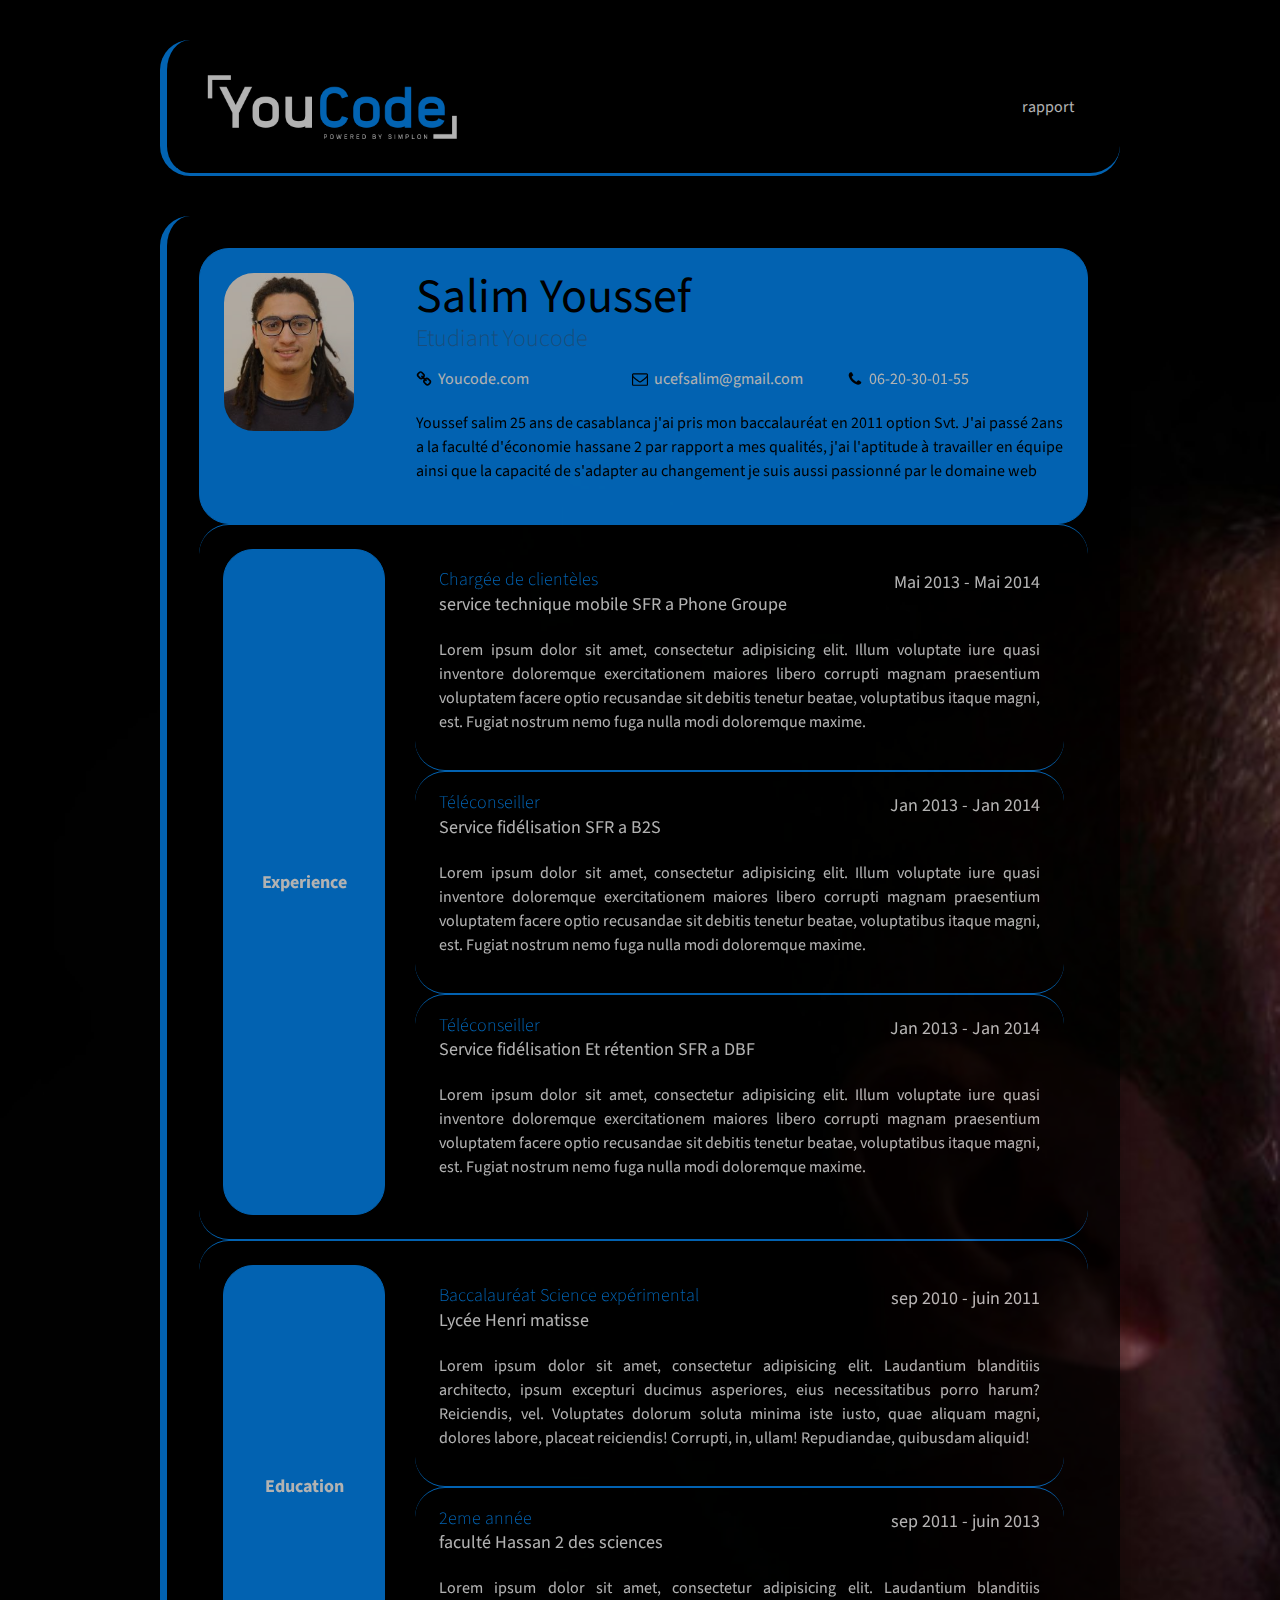
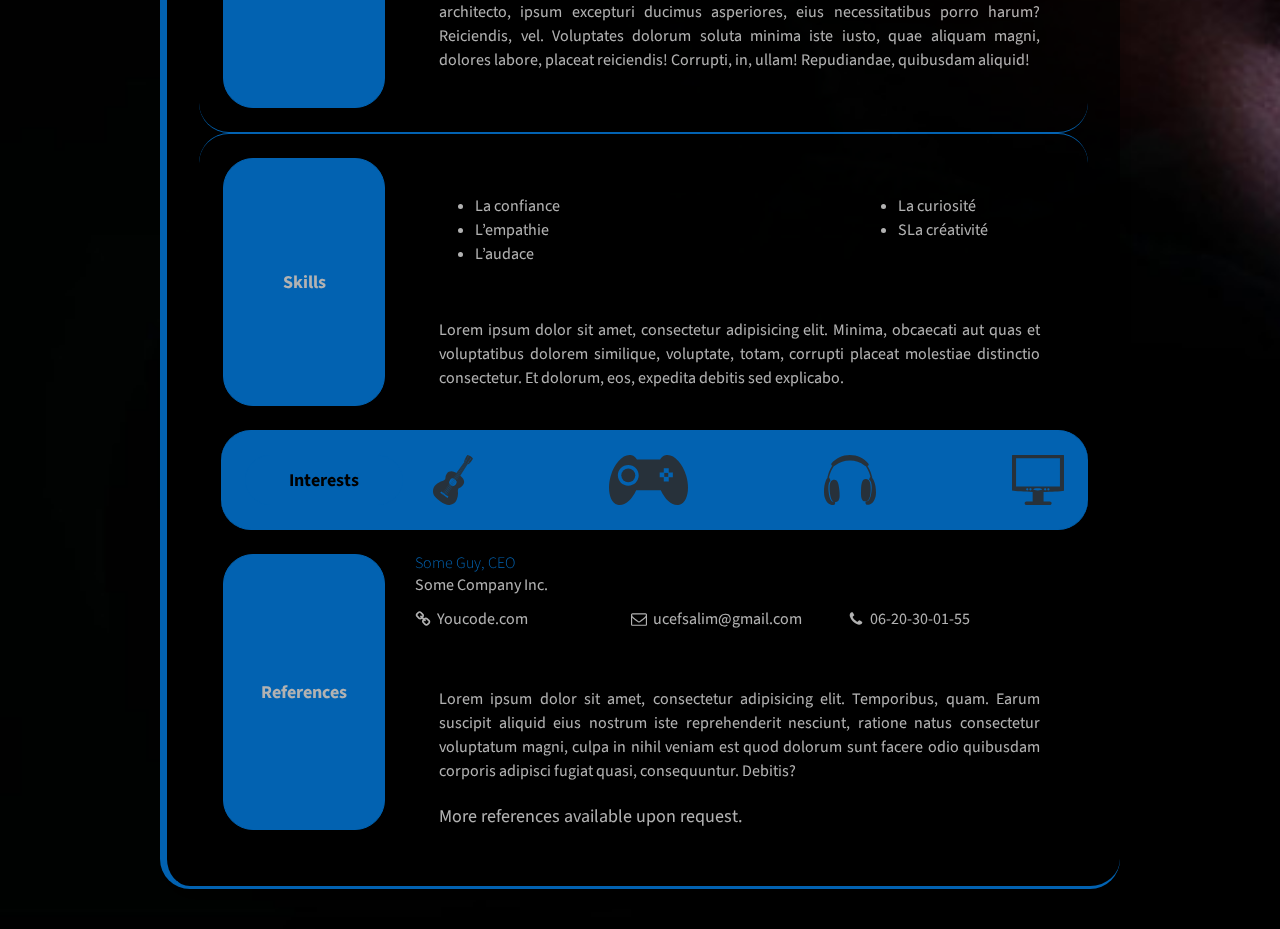
<file: PROJEThtml/CV PROJET FINAL/index.html>
<!DOCTYPE html>
<html lang="en">
<head>
  <meta charset="UTF-8">
  <title>Joe's Resume</title>
  <link href="https://fonts.googleapis.com/css?family=Source+Sans+Pro:300,400,600" rel="stylesheet">
  <link rel="stylesheet" href="final.css">
</head>
<body>
  <div class="container">
    <nav class="navbar">
      <img src="img/white.png" alt="Logo Youcode">
     <ul>
         <li><a href="PageD'acceuil.html">rapport</a></li>
        
     </ul>
 </nav>
  </div>
  <div class="container">
    <section>
      <div>
        <div><img src="img/moi.png" alt="avatar" class="avatar"></div>
      </div>
      <div>
        <div class="my-name">Salim Youssef</div>  
        <div class="my-title">Etudiant Youcode </div>
        <div class="links">
          <div class="link-item">
            <svg class="icon" viewBox="0 0 1792 1792" xmlns="http://www.w3.org/2000/svg"><path d="M1520 1216q0-40-28-68l-208-208q-28-28-68-28-42 0-72 32 3 3 19 18.5t21.5 21.5 15 19 13 25.5 3.5 27.5q0 40-28 68t-68 28q-15 0-27.5-3.5t-25.5-13-19-15-21.5-21.5-18.5-19q-33 31-33 73 0 40 28 68l206 207q27 27 68 27 40 0 68-26l147-146q28-28 28-67zm-703-705q0-40-28-68l-206-207q-28-28-68-28-39 0-68 27l-147 146q-28 28-28 67 0 40 28 68l208 208q27 27 68 27 42 0 72-31-3-3-19-18.5t-21.5-21.5-15-19-13-25.5-3.5-27.5q0-40 28-68t68-28q15 0 27.5 3.5t25.5 13 19 15 21.5 21.5 18.5 19q33-31 33-73zm895 705q0 120-85 203l-147 146q-83 83-203 83-121 0-204-85l-206-207q-83-83-83-203 0-123 88-209l-88-88q-86 88-208 88-120 0-204-84l-208-208q-84-84-84-204t85-203l147-146q83-83 203-83 121 0 204 85l206 207q83 83 83 203 0 123-88 209l88 88q86-88 208-88 120 0 204 84l208 208q84 84 84 204z"/></svg>
            <a href="http://www.youcode.ma">Youcode.com</a>
          </div>
          <div class="link-item">
            <svg class="icon" viewBox="0 0 1792 1792" xmlns="http://www.w3.org/2000/svg"><path d="M1664 1504v-768q-32 36-69 66-268 206-426 338-51 43-83 67t-86.5 48.5-102.5 24.5h-2q-48 0-102.5-24.5t-86.5-48.5-83-67q-158-132-426-338-37-30-69-66v768q0 13 9.5 22.5t22.5 9.5h1472q13 0 22.5-9.5t9.5-22.5zm0-1051v-24.5l-.5-13-3-12.5-5.5-9-9-7.5-14-2.5h-1472q-13 0-22.5 9.5t-9.5 22.5q0 168 147 284 193 152 401 317 6 5 35 29.5t46 37.5 44.5 31.5 50.5 27.5 43 9h2q20 0 43-9t50.5-27.5 44.5-31.5 46-37.5 35-29.5q208-165 401-317 54-43 100.5-115.5t46.5-131.5zm128-37v1088q0 66-47 113t-113 47h-1472q-66 0-113-47t-47-113v-1088q0-66 47-113t113-47h1472q66 0 113 47t47 113z"/></svg>
            <a href="mailto:email@email.com">ucefsalim@gmail.com</a>
          </div>
          <div class="link-item">
            <svg  class="icon" viewBox="0 0 1792 1792" xmlns="http://www.w3.org/2000/svg"><path d="M1600 1240q0 27-10 70.5t-21 68.5q-21 50-122 106-94 51-186 51-27 0-53-3.5t-57.5-12.5-47-14.5-55.5-20.5-49-18q-98-35-175-83-127-79-264-216t-216-264q-48-77-83-175-3-9-18-49t-20.5-55.5-14.5-47-12.5-57.5-3.5-53q0-92 51-186 56-101 106-122 25-11 68.5-21t70.5-10q14 0 21 3 18 6 53 76 11 19 30 54t35 63.5 31 53.5q3 4 17.5 25t21.5 35.5 7 28.5q0 20-28.5 50t-62 55-62 53-28.5 46q0 9 5 22.5t8.5 20.5 14 24 11.5 19q76 137 174 235t235 174q2 1 19 11.5t24 14 20.5 8.5 22.5 5q18 0 46-28.5t53-62 55-62 50-28.5q14 0 28.5 7t35.5 21.5 25 17.5q25 15 53.5 31t63.5 35 54 30q70 35 76 53 3 7 3 21z"/></svg>
            <a href="tel:123-456-7890">06-20-30-01-55</a>
          </div>
        </div> <!-- end links -->
<p>Youssef salim 25 ans de casablanca j'ai pris mon baccalauréat en 2011 option Svt.
  J'ai passé 2ans a la faculté d'économie hassane 2 par rapport a mes qualités,
  j'ai l'aptitude à travailler en équipe ainsi que la capacité de s'adapter au changement je suis aussi
  passionné par le domaine web</p>
      </div>
    </section>
    <section>
      <div class="section-title">Experience</div>
      <div>
        <div class="job">
          <div class="job-title-container">
            <div>
              <div class="job-company">Chargée de clientèles </div>
              <div class="job-title">service technique mobile SFR a Phone Groupe</div>
            </div>
            <div>
              Mai 2013 - Mai 2014
            </div>
          </div> <!-- end job-title container -->
          <p>Lorem ipsum dolor sit amet, consectetur adipisicing elit. Illum voluptate iure quasi inventore doloremque exercitationem maiores libero corrupti magnam praesentium voluptatem facere optio recusandae sit debitis tenetur beatae, voluptatibus itaque magni, est. Fugiat nostrum nemo fuga nulla modi doloremque maxime.</p>
        </div> <!-- end job -->

        <div class="job">
          <div class="job-title-container">
            <div>
              <div class="job-company">Téléconseiller</div>
              <div class="job-title">Service fidélisation SFR a B2S</div>
            </div>
            <div>
              Jan 2013 - Jan 2014
            </div>
          </div> <!-- end job-title container -->
          <p>Lorem ipsum dolor sit amet, consectetur adipisicing elit. Illum voluptate iure quasi inventore doloremque exercitationem maiores libero corrupti magnam praesentium voluptatem facere optio recusandae sit debitis tenetur beatae, voluptatibus itaque magni, est. Fugiat nostrum nemo fuga nulla modi doloremque maxime.</p>
        </div> <!-- end job -->

        <div class="job">
          <div class="job-title-container">
            <div>
              <div class="job-company">Téléconseiller</div>
              <div class="job-title">Service fidélisation Et rétention SFR a DBF </div>
            </div>
            <div>
              Jan 2013 - Jan 2014
            </div>
          </div> <!-- end job-title container -->
          <p>Lorem ipsum dolor sit amet, consectetur adipisicing elit. Illum voluptate iure quasi inventore doloremque exercitationem maiores libero corrupti magnam praesentium voluptatem facere optio recusandae sit debitis tenetur beatae, voluptatibus itaque magni, est. Fugiat nostrum nemo fuga nulla modi doloremque maxime.</p>
        </div> <!-- end job -->
      </div>
    </section>

    <section>
      <div class="section-title">Education</div>
      <div>
        <div class="job">
          <div class="job-title-container">
            <div>
              <div class="job-company">Baccalauréat Science expérimental</div>
              <div class="job-title">Lycée Henri matisse </div>
            </div>
            <div>
              sep 2010 - juin 2011
            </div>
          </div> <!-- end job-title container -->
          <p>Lorem ipsum dolor sit amet, consectetur adipisicing elit. Laudantium blanditiis architecto, ipsum excepturi ducimus asperiores, eius necessitatibus porro harum? Reiciendis, vel. Voluptates dolorum soluta minima iste iusto, quae aliquam magni, dolores labore, placeat reiciendis! Corrupti, in, ullam! Repudiandae, quibusdam aliquid!</p>
        </div> <!-- end job -->
        <div class="job">
          <div class="job-title-container">
            <div>
              <div class="job-company">2eme année</div>
              <div class="job-title">faculté Hassan 2 des sciences</div>
            </div>
            <div>
              sep 2011 - juin 2013
            </div>
          </div> <!-- end job-title container -->
          <p>Lorem ipsum dolor sit amet, consectetur adipisicing elit. Laudantium blanditiis architecto, ipsum excepturi ducimus asperiores, eius necessitatibus porro harum? Reiciendis, vel. Voluptates dolorum soluta minima iste iusto, quae aliquam magni, dolores labore, placeat reiciendis! Corrupti, in, ullam! Repudiandae, quibusdam aliquid!</p>
        </div> <!-- end job -->
      </div>
    </section>
    <section>
      <div class="section-title">Skills</div>
      <div>
        <div class="skills-container">
          <ul>
            <li>La confiance</li>
            <li>L’empathie</li>
            <li>L’audace</li>
          </ul>

          <ul>
            <li>La curiosité</li>
            <li>SLa créativité</li>
          </ul>
        </div> <!-- end skills-container -->
        <p class="marg_parag">Lorem ipsum dolor sit amet, consectetur adipisicing elit. Minima, obcaecati aut quas et voluptatibus dolorem similique, voluptate, totam, corrupti placeat molestiae distinctio consectetur. Et dolorum, eos, expedita debitis sed explicabo.</p>
      </div>
    </section>

    <section>
      <div class="section-title">Interests</div>
      <div class="interests-container">
        <img src="img/guitar.svg" alt="icon">
        <img src="img/controller.svg" alt="icon">
        <img src="img/headphones.svg" alt="icon">
        <img src="img/monitor.svg" alt="icon">     
      </div>
    </section>

    <section>
      <div class="section-title">References</div>
      <div>
        <div class="job-company">Some Guy, CEO</div>
        <div class="job-title">Some Company Inc.</div>
        <div class="links">
          <div class="link-item">
            <svg class="icon" viewBox="0 0 1792 1792" xmlns="http://www.w3.org/2000/svg"><path d="M1520 1216q0-40-28-68l-208-208q-28-28-68-28-42 0-72 32 3 3 19 18.5t21.5 21.5 15 19 13 25.5 3.5 27.5q0 40-28 68t-68 28q-15 0-27.5-3.5t-25.5-13-19-15-21.5-21.5-18.5-19q-33 31-33 73 0 40 28 68l206 207q27 27 68 27 40 0 68-26l147-146q28-28 28-67zm-703-705q0-40-28-68l-206-207q-28-28-68-28-39 0-68 27l-147 146q-28 28-28 67 0 40 28 68l208 208q27 27 68 27 42 0 72-31-3-3-19-18.5t-21.5-21.5-15-19-13-25.5-3.5-27.5q0-40 28-68t68-28q15 0 27.5 3.5t25.5 13 19 15 21.5 21.5 18.5 19q33-31 33-73zm895 705q0 120-85 203l-147 146q-83 83-203 83-121 0-204-85l-206-207q-83-83-83-203 0-123 88-209l-88-88q-86 88-208 88-120 0-204-84l-208-208q-84-84-84-204t85-203l147-146q83-83 203-83 121 0 204 85l206 207q83 83 83 203 0 123-88 209l88 88q86-88 208-88 120 0 204 84l208 208q84 84 84 204z"/></svg>
            <a href="http://google.ca">Youcode.com</a>
          </div>
          <div class="link-item">
            <svg class="icon" viewBox="0 0 1792 1792" xmlns="http://www.w3.org/2000/svg"><path d="M1664 1504v-768q-32 36-69 66-268 206-426 338-51 43-83 67t-86.5 48.5-102.5 24.5h-2q-48 0-102.5-24.5t-86.5-48.5-83-67q-158-132-426-338-37-30-69-66v768q0 13 9.5 22.5t22.5 9.5h1472q13 0 22.5-9.5t9.5-22.5zm0-1051v-24.5l-.5-13-3-12.5-5.5-9-9-7.5-14-2.5h-1472q-13 0-22.5 9.5t-9.5 22.5q0 168 147 284 193 152 401 317 6 5 35 29.5t46 37.5 44.5 31.5 50.5 27.5 43 9h2q20 0 43-9t50.5-27.5 44.5-31.5 46-37.5 35-29.5q208-165 401-317 54-43 100.5-115.5t46.5-131.5zm128-37v1088q0 66-47 113t-113 47h-1472q-66 0-113-47t-47-113v-1088q0-66 47-113t113-47h1472q66 0 113 47t47 113z"/></svg>
            <a href="mailto:email@email.com">ucefsalim@gmail.com</a>
          </div>
          <div class="link-item">
            <svg  class="icon" viewBox="0 0 1792 1792" xmlns="http://www.w3.org/2000/svg"><path d="M1600 1240q0 27-10 70.5t-21 68.5q-21 50-122 106-94 51-186 51-27 0-53-3.5t-57.5-12.5-47-14.5-55.5-20.5-49-18q-98-35-175-83-127-79-264-216t-216-264q-48-77-83-175-3-9-18-49t-20.5-55.5-14.5-47-12.5-57.5-3.5-53q0-92 51-186 56-101 106-122 25-11 68.5-21t70.5-10q14 0 21 3 18 6 53 76 11 19 30 54t35 63.5 31 53.5q3 4 17.5 25t21.5 35.5 7 28.5q0 20-28.5 50t-62 55-62 53-28.5 46q0 9 5 22.5t8.5 20.5 14 24 11.5 19q76 137 174 235t235 174q2 1 19 11.5t24 14 20.5 8.5 22.5 5q18 0 46-28.5t53-62 55-62 50-28.5q14 0 28.5 7t35.5 21.5 25 17.5q25 15 53.5 31t63.5 35 54 30q70 35 76 53 3 7 3 21z"/></svg>
            <a href="tel:123-456-7890">06-20-30-01-55</a>
          </div>
        </div> <!-- end links -->
        <div class="marg_parag">
        <p class="reference-details">Lorem ipsum dolor sit amet, consectetur adipisicing elit. Temporibus, quam. Earum suscipit aliquid eius nostrum iste reprehenderit nesciunt, ratione natus consectetur voluptatum magni, culpa in nihil veniam est quod dolorum sunt facere odio quibusdam corporis adipisci fugiat quasi, consequuntur. Debitis?</p>

        <div class="reference">More references available upon request.</div>
      </div>
      </div>
    </section>

  </div>
</body>
</html>
</file>
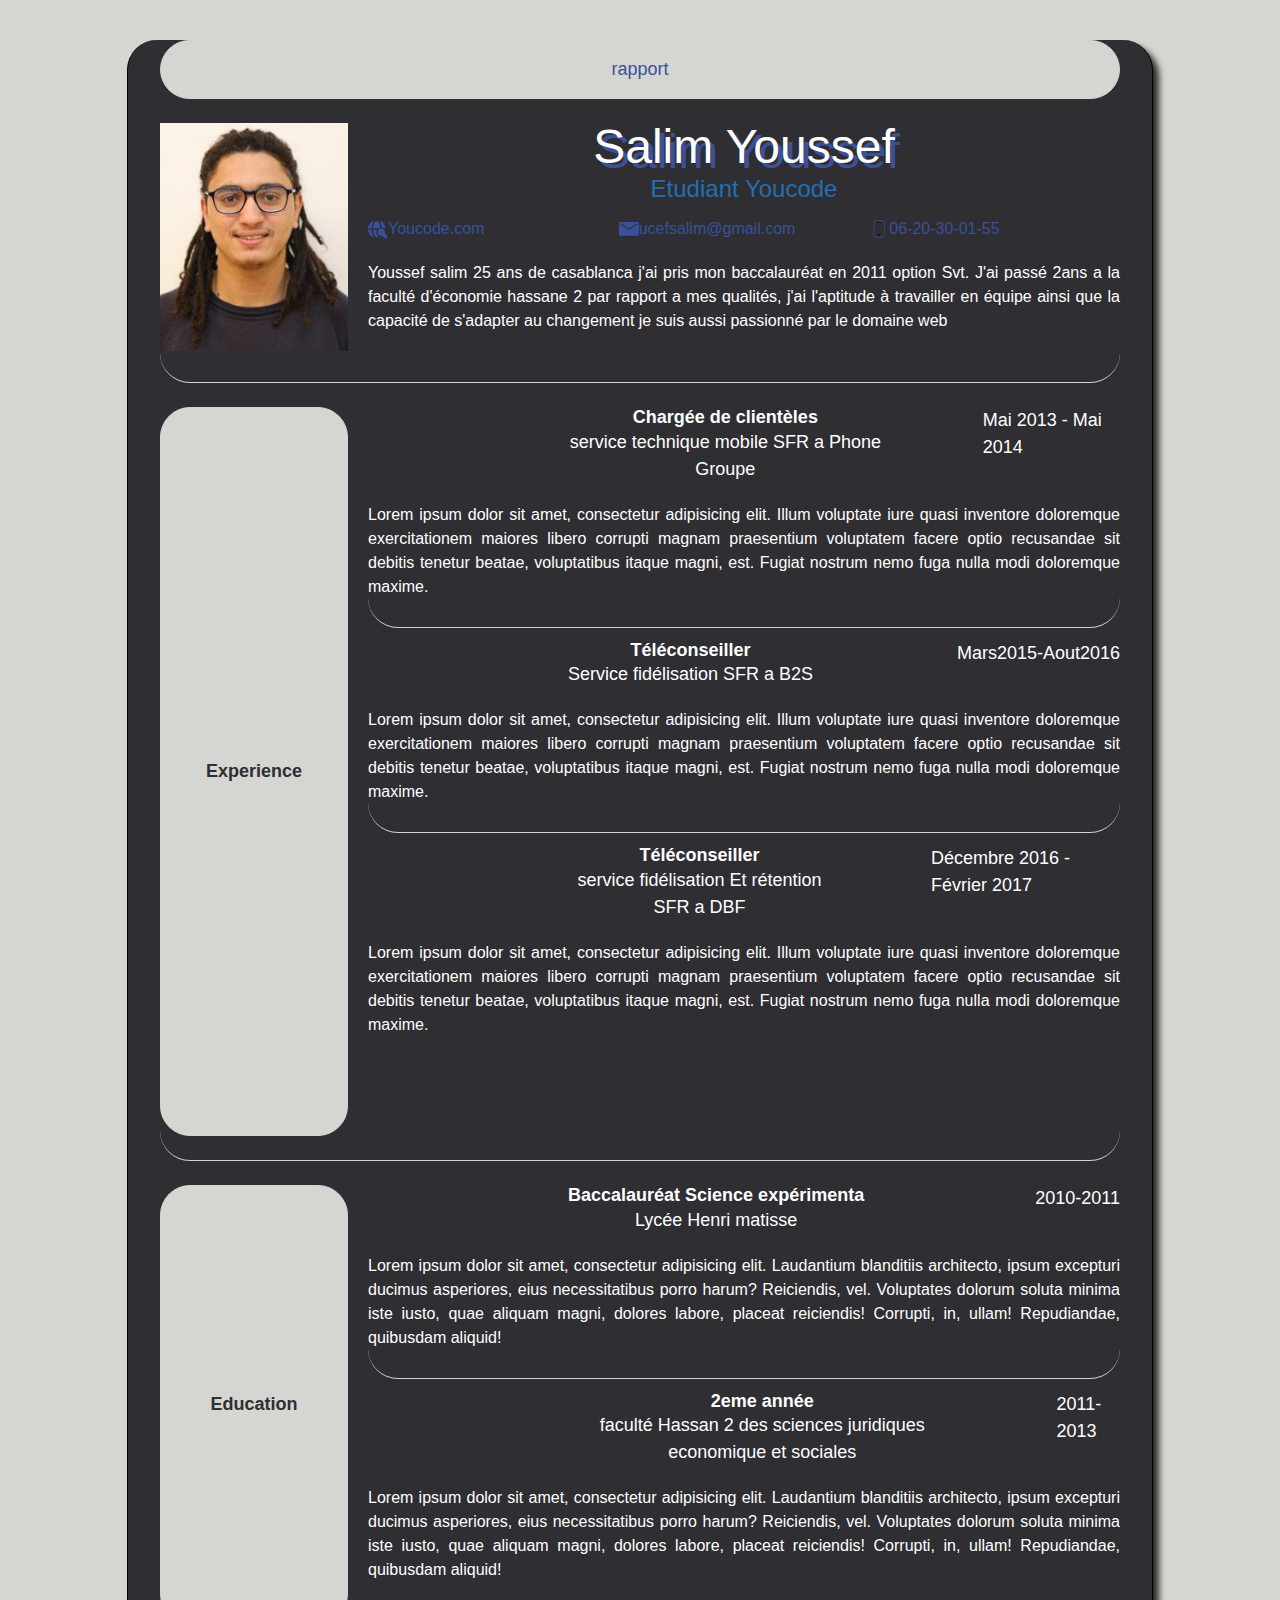
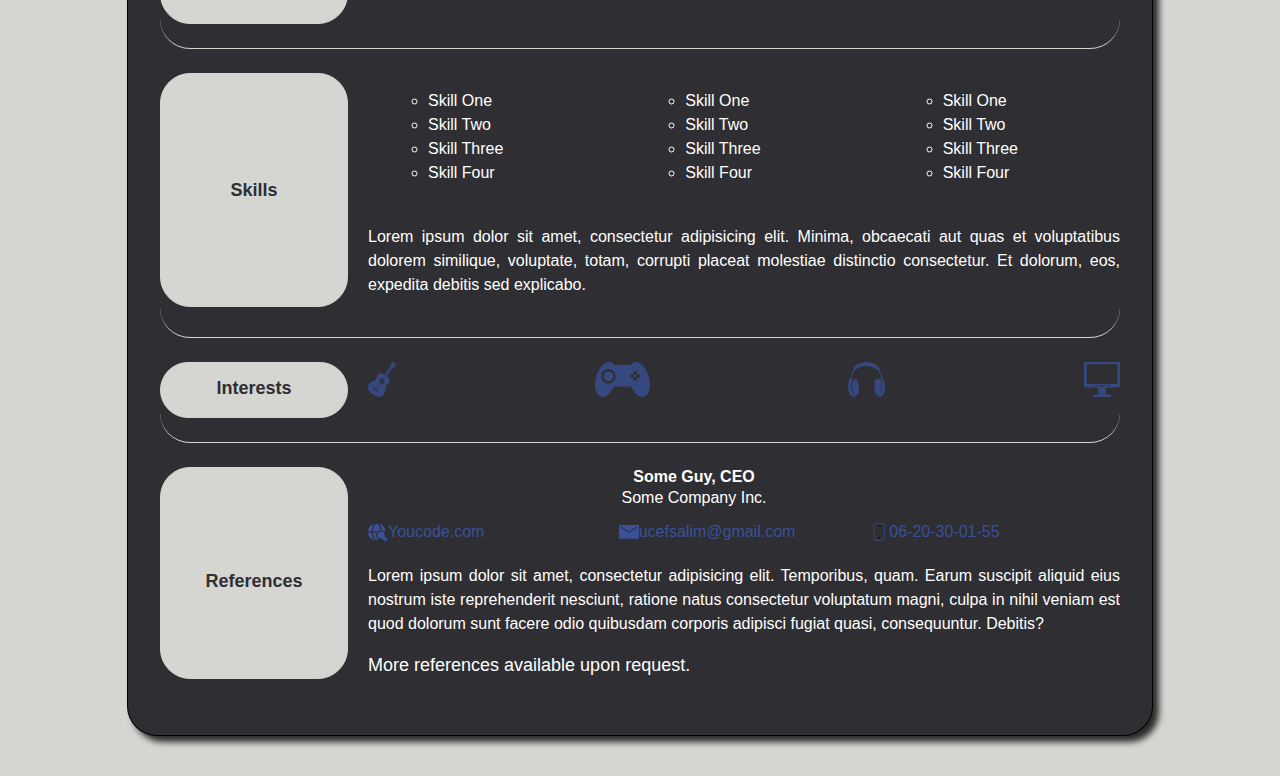
<file: PROJEThtml/CV.html>
<!DOCTYPE html>
<html lang="en">

<head>
  <meta charset="UTF-8">
  <meta name="viewport" content="width=device-width, initial-scale=1.0">
  <meta http-equiv="X-UA-Compatible" content="ie=edge">
  <title>Document</title>

  <link rel="stylesheet" href="cv.css">
</head>

<body>
  <div class="container">
    <div class="bouton">
  <a href="CV PROJET FINAL/PageD'acceuil.html">rapport</a>
</div>
      <section>
        <div>
          <div><img src="img/moi.png" alt="avatar" class="rounded-circle"></div>
        </div>
        <div class="center-hed">
          <div id="nav-1">
            <div class="display-4">Salim Youssef</div>
          </div>
          <div class="my-title">Etudiant Youcode </div>
          <div class="links">
            <div class="link-item">
              <img src="img/sit.svg" alt="icon" width=20px>
              <a href="http://google.ca">Youcode.com</a>
            </div>
            <div class="link-item">
              <img src="img/mail.svg" alt="icon" width=20px>
              <a href="mailto:email@email.com">ucefsalim@gmail.com</a>
            </div>
            <div class="link-item">
              <img src="img/tellephone.svg" alt="icon" width=20px>
              <a href="tel:123-456-7890">06-20-30-01-55</a>
            </div>
          </div> <!-- end links -->

          <p class="text-monospace">Youssef salim 25 ans de casablanca j'ai pris mon baccalauréat en 2011 option Svt.
            J'ai passé 2ans a la faculté d'économie hassane 2 par rapport a mes qualités,
            j'ai l'aptitude à travailler en équipe ainsi que la capacité de s'adapter au changement je suis aussi
            passionné par le domaine web </p>
        </div>

      </section>

    <section>
      <div id="nav-2">
        <div class="experiance">
          <div class="section-title">Experience</div>
        </div>
      </div>
      <div>
        <div class="job">
          <div class="job-title-container">
            <div class="center">
              <div class="job-company">Chargée de clientèles </div>
              <div class="job-title">service technique mobile SFR a Phone Groupe</div>
            </div>
            <div class="text-monospace">
              Mai 2013 - Mai 2014
            </div>
          </div> <!-- end job-title container -->
          <p class="text-monospace">Lorem ipsum dolor sit amet, consectetur adipisicing elit. Illum voluptate iure quasi
            inventore doloremque
            exercitationem maiores libero corrupti magnam praesentium voluptatem facere optio recusandae sit debitis
            tenetur beatae, voluptatibus itaque magni, est. Fugiat nostrum nemo fuga nulla modi doloremque maxime.</p>
        </div> <!-- end job -->

        <div class="job">
          <div class="job-title-container">
            <div class="center">
              <div class="job-company">Téléconseiller</div>
              <div class="job-title">Service fidélisation SFR a B2S</div>
            </div>
            <div class="text-monospace">
              Mars2015-Aout2016
            </div>
          </div> <!-- end job-title container -->
          <p class="text-monospace">Lorem ipsum dolor sit amet, consectetur adipisicing elit. Illum voluptate iure quasi
            inventore doloremque
            exercitationem maiores libero corrupti magnam praesentium voluptatem facere optio recusandae sit debitis
            tenetur beatae, voluptatibus itaque magni, est. Fugiat nostrum nemo fuga nulla modi doloremque maxime.</p>
        </div> <!-- end job -->

        <div class="job">
          <div class="job-title-container">
            <div class="center">
              <div class="job-company">Téléconseiller </div>
              <div class="job-title">service fidélisation Et rétention SFR a DBF </div>
            </div>
            <div class="text-monospace">
              Décembre 2016 - Février 2017
            </div>
          </div> <!-- end job-title container -->
          <p class="text-monospace">Lorem ipsum dolor sit amet, consectetur adipisicing elit. Illum voluptate iure quasi
            inventore doloremque
            exercitationem maiores libero corrupti magnam praesentium voluptatem facere optio recusandae sit debitis
            tenetur beatae, voluptatibus itaque magni, est. Fugiat nostrum nemo fuga nulla modi doloremque maxime.</p>
        </div> <!-- end job -->
      </div>
    </section>

    <section>
      <div id="3emepartie">
        <div class="education">
          <div class="section-title">Education</div>
        </div>
      </div>
      <div>
        <div class="job">
          <div class="job-title-container">
            <div class="center">
              <div class="job-company">Baccalauréat Science expérimenta</div>
              <div class="job-title">Lycée Henri matisse </div>
            </div>
            <div class="text-monospace">
              2010-2011
            </div>
          </div> <!-- end job-title container -->
          <p class="text-monospace">Lorem ipsum dolor sit amet, consectetur adipisicing elit. Laudantium blanditiis
            architecto, ipsum excepturi
            ducimus asperiores, eius necessitatibus porro harum? Reiciendis, vel. Voluptates dolorum soluta minima iste
            iusto, quae aliquam magni, dolores labore, placeat reiciendis! Corrupti, in, ullam! Repudiandae, quibusdam
            aliquid!</p>
        </div> <!-- end job -->
        <div>
          <div class="job">
            <div class="job-title-container">
              <div class="center">
                <div class="job-company">2eme année</div>
                <div class="job-title">faculté Hassan 2 des sciences juridiques economique et sociales </div>
              </div>
              <div class="text-monospace">
                2011-2013
              </div>
            </div> <!-- end job-title container -->
            <p class="text-monospace">Lorem ipsum dolor sit amet, consectetur adipisicing elit. Laudantium blanditiis
              architecto, ipsum excepturi
              ducimus asperiores, eius necessitatibus porro harum? Reiciendis, vel. Voluptates dolorum soluta minima
              iste
              iusto, quae aliquam magni, dolores labore, placeat reiciendis! Corrupti, in, ullam! Repudiandae, quibusdam
              aliquid!</p>
          </div> <!-- end job -->
        </div>
      </div>
    </section>
    <section>
      <div id="4emepartie">
        <div class="skills">
          <div class="section-title">Skills</div>
        </div>
      </div>
      <div>
        <div class="skills-container">
          <ul>
            <li>Skill One</li>
            <li>Skill Two</li>
            <li>Skill Three</li>
            <li>Skill Four</li>
          </ul>

          <ul>
            <li>Skill One</li>
            <li>Skill Two</li>
            <li>Skill Three</li>
            <li>Skill Four</li>
          </ul>

          <ul>
            <li>Skill One</li>
            <li>Skill Two</li>
            <li>Skill Three</li>
            <li>Skill Four</li>
          </ul>
        </div> <!-- end skills-container -->

        <p class="text-monospace">Lorem ipsum dolor sit amet, consectetur adipisicing elit. Minima, obcaecati aut quas
          et voluptatibus dolorem
          similique, voluptate, totam, corrupti placeat molestiae distinctio consectetur. Et dolorum, eos, expedita
          debitis sed explicabo.</p>
      </div>
    </section>

    <section>
      <div class="interes">
        <div class="section-title">Interests</div>
      </div>
      <div class="interests-container">
        <img src="img/guitar.svg" alt="icon">
        <img src="img/controller.svg" alt="icon">
        <img src="img/headphones.svg" alt="icon">
        <img src="img/monitor.svg" alt="icon">
      </div>
    </section>

    <section>
      <div class="refer">
        <div class="section-title">References</div>
      </div>
      <div>
        <div class="center">
          <div class="job-company">Some Guy, CEO</div>
          <div class="job-title">Some Company Inc.</div>
        </div>
        <div class="links">
          <div class="link-item">
            <img src="img/sit.svg" alt="icon" width="20px">
            <a href="http://google.ca">Youcode.com</a>
          </div>
          <div class="link-item">
            <img src="img/mail.svg" alt="icon" width="20px">
            <a href="mailto:email@email.com">ucefsalim@gmail.com</a>
          </div>
          <div class="link-item">
            <img src="img/tellephone.svg" alt="icon" width="20px">
            <a href="tel:123-456-7890">06-20-30-01-55</a>
          </div>
        </div> <!-- end links -->

        <p class="text-monospace">Lorem ipsum dolor sit amet, consectetur adipisicing elit. Temporibus, quam. Earum
          suscipit aliquid eius nostrum iste reprehenderit nesciunt, ratione natus consectetur voluptatum magni, culpa
          in nihil veniam est quod dolorum sunt facere odio quibusdam corporis adipisci fugiat quasi, consequuntur.
          Debitis?</p>

        <div class="reference">More references available upon request.</div>
      </div>
    </section>

  </div>
</body>


</html>
</file>
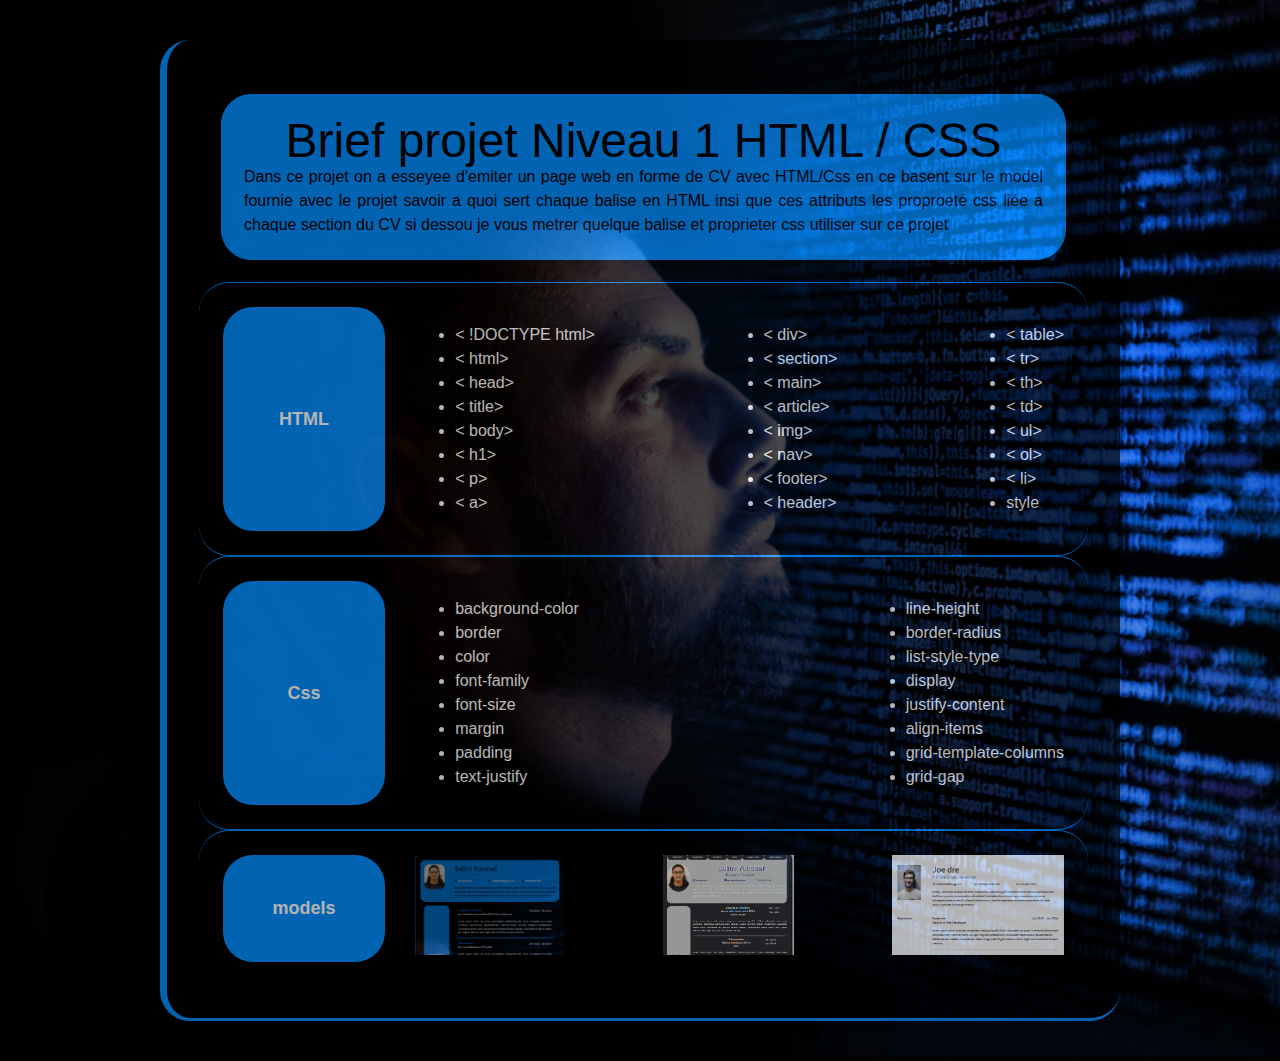
<file: PROJEThtml/CV PROJET FINAL/PageD'acceuil.html>
<!DOCTYPE html>
<html lang="en">

<head>
    <meta charset="UTF-8">
    <meta name="viewport" content="width=device-width, initial-scale=1.0">
    <meta http-equiv="X-UA-Compatible" content="ie=edge">
    <link rel="stylesheet" href="Acceuilcss.css">
    <title>Document</title>
</head>

<body>
    <!--   <div class="container">
        <nav class="navbar">
          <img src="img/white.png" alt="Logo Youcode">
         <ul>
             <li><a href="#">rapport</a></li>
             <li><a href="#">model 1</a></li>
         </ul>
     </nav>
      </div> -->
    <div class="container">
        <div class="introduction">
            <div class="titre">Brief projet Niveau 1 HTML / CSS </div>
            <div class="explication">
                Dans ce projet on a esseyee d'emiter un page web en forme de CV avec HTML/Css en ce basent sur le model
                fournie avec le projet
                savoir a quoi sert chaque balise en HTML insi que ces attributs les proproeté css liée a chaque section
                du CV si dessou je vous metrer quelque balise
                et proprieter css utiliser sur ce projet
            </div>
        </div> <!-- end introduction-->
        <section>
            <div class="titre_section">HTML</div>
            <div class="balise_section">
                <ul>
                    <li title="déclaration définit ce document comme étant HTML5">
                        < !DOCTYPE html>
                    </li>
                    <li title="élément est l'élément racine d'une page HTML">
                        < html>
                    </li>
                    <li title="élément contient des méta-informations sur le document">
                        < head>
                    </li>
                    <li title="élément spécifie un titre pour le document">
                        < title>
                    </li>
                    <li title="élément contient le contenu de la page visible">
                        < body>
                    </li>
                    <li title="élément définit un grand titre">
                        < h1>
                    </li>
                    <li title="élément définit un paragraphe">
                        < p>
                    </li>
                    <li
                        title="Les liens HTML sont définis avec la <a>balise. L'adresse du lien est spécifiée dans l' href attribut">
                        < a>
                    </li>
                </ul>

                <ul>
                    <li title="est un conteneur générique qui permet d'organiser le contenu ">
                        < div>
                    </li>
                    <li title=" représente une section générique d'un document, ">
                        < section>
                    </li>
                    <li title="représente le contenu majoritaire du <body> du document.">
                        < main>
                    </li>
                    <li title="représente du contenu autonome dans un document,">
                        < article>
                    </li>
                    <li title="permet de représenter une image dans un document. ">
                        < img>
                    </li>
                    <li title=" représente une section d'une page ayant des liens vers d'autres ">
                        < nav>
                    </li>
                    <li title=" représente le pied de page de la section">
                        < footer>
                    </li>
                    <li title="représente un groupe de contenu introductif ">
                        < header>
                    </li>
                </ul>

                <ul>
                    <li title=" permet de représenter un tableau de données, ">
                        < table>
                    </li>
                    <li title="définit une ligne de cellules dans un tableau.">
                        < tr>
                    </li>
                    <li title="définit une cellule d'un tableau comme une cellule d'en-tête pour un groupe de cellule">
                        < th>
                    </li>
                    <li title=" définit une cellule d'un tableau qui contient des données.">
                        < td>
                    </li>
                    <li title="représente une liste d'éléments sans ordre particulier.">
                        < ul>
                    </li>
                    <li title="représente une liste ordonnée. ">
                        < ol>
                    </li>
                    <li title=" est utilisé pour représenter un élément dans une liste.">
                        < li>
                    </li>
                    <li
                        title=" contient des informations de mise en forme pour un document ou une partie d'un document.">
                        style </li>
                </ul>
            </div>
            <!--HTML SECTION-->
        </section>
        <section>
            <div class="titre_section">Css</div>
            <div class="balise_section">
                <ul>
                    <li title="permet de définir la couleur utilisée pour l'arrière-plan d'un élément"> background-color
                    </li>
                    <li title=" est une propriété raccourcie qui permet de définir les propriétés liées à la bordure.">
                        border </li>
                    <li
                        title="définit la couleur de premier plan d'un élément texte et de ses éventuelles décorations.">
                        color </li>
                    <li
                        title=" permet de définir une liste, ordonnée par priorité, de polices à utiliser pour mettre en forme le texte de l'élément ciblé.">
                        font-family </li>
                    <li title=" définit la taille de fonte utilisée pour le texte."> font-size </li>
                    <li title="définit la taille des marges sur les quatre côtés de l'élément."> margin </li>
                    <li
                        title="une propriété raccourcie qui permet de définir les différents écarts de remplissage sur les quatre côtés d'un élément ">
                        padding </li>
                    <li
                        title="définit le type de justification à appliquer au texte justifié (par exemple avec text-align: justify;">
                        text-justify </li>
                </ul>

                <ul>
                    <li title="définit la hauteur de la boîte d'une ligne."> line-height </li>
                    <li title="permet de définir des coins arrondis pour la bordure d'un élément."> border-radius </li>
                    <li title="permet de définir l'apparence de la puce d'un élément de liste"> list-style-type </li>
                    <li title="attribut vous permet de contrôler le rendu des éléments graphiques ou conteneurs.">
                        display </li>
                    <li title="ndique la façon dont l'espace doit être réparti entre et autour des éléments">
                        justify-content </li>
                    <li title="définit la valeur de align-self sur l'ensemble des éléments-fils directs"> align-items
                    </li>
                    <li
                        title=" une piste verticale dans une grille CSS, et est l'espace entre deux lignes de grille verticales.">
                        grid-template-columns </li>
                    <li
                        title="est une propriété raccourcie pour row-gap et column-gap qui permet de définir les espaces entre les lignes et entre les colonnes d'une grille.                            ">
                        grid-gap </li>
            </div>
            <!--Css SECTION-->
        </section>
        <section>
            <div class="titre_section"> models</div>
            <div class="balise_section">
                <div class="model_image">
                    <a href="index.html">
                        <img src="img/model1.png" alt=""> </a>
                </div>
                <div class="model_image">
                    <a href="../CV.html">
                        <img src="img/model2.png" alt=""> </a>
                </div>
                <div class="model_image">
                    <a href="../model/index.html" target="_blank">
                        <img src="img/model3.png" alt=""> </a>
                </div>
        </section> <!-- -->
    </div>
</body>

</html>
</file>
<file: PROJEThtml/CV PROJET FINAL/final.css>
html {
    box-sizing: border-box;
  }
  *, *:before, *:after {
    box-sizing: inherit;
  }
  
  body {
    font-family: 'Source Sans Pro', sans-serif;
    line-height: 1.5;
    background-image:  url("img/5bec3b950498f.jpg");
    background-repeat: no-repeat ;
    background-size: cover;
    text-align: justify;
  }
  
  .icon {
    fill: currentColor;
    display: inline-block;
    font-size: inherit;
    height: 1em;
    overflow: visible;
  }
  
  a {
    color: white;
    text-decoration: none;
  }

  .link-item:hover {
    
    border: 1px solid  black;
    border-radius: 30px;
    color:#038dfe;
    background-color: black;
    display: flex;
    justify-content: center;
    align-items: center;

  }
  .container {
    max-width: 960px;
    margin: 40px auto;
    padding: 32px;
    background:black;
    opacity: 0.7;
    box-shadow: 6px 6px 6px rgba(0, 0, 0, 0.1);
    color: white;
    border-left: 7px solid  #038dfe;
    border-bottom: 3px solid  #038dfe;
    border-radius: 30px;
  }
  
  section {
    display: grid;
    grid-template-columns: 1fr 4fr;
    grid-gap: 30px;
    padding: 24px ;
    border-bottom: 1px solid  #038dfe;
    border-top: 1px solid  #038dfe;
    border-radius: 30px;
    color:white;
    opacity: none;
  }
  section:first-child{
    border: 1px solid #038dfe;
    background-color: #038dfe;
    color:black;
}
  
  section:last-child {
    border :none;
  }

  section:nth-last-of-type(2){
    background-color: #038dfe;
    color: black;
    margin-left: 22px;
  }
  section:nth-last-of-type(3) {
     border-bottom: none;
  }
  
  .section-title {
    font-weight: bold;
    font-size: 18px;
    display: flex;
    justify-content: center;
    align-items: center;
    border: 1px solid #038dfe;
    background-color: #038dfe;
    border-radius: 30px;
  }  
  /*****************************
  =navbar
  ******************************/
  a {
    text-decoration: none;
}
.navbar{
     color:white;
     display :flex ;
     justify-content: space-between;
}
.navbar ul {
    display: flex;
    align-items: center;
    list-style-type: none;
}
.navbar ul li a {
    padding: 14px;
    color : white;
}
.navbar ul li a:hover {
   color:black;
   background-color: #038dfe;
   border-radius: 30px;

}
.navbar img {
  width: 30%;
}
  /***********************************
* =Main Info
***********************************/

img.avatar {
    width: 130px;
    max-width: 100%;
    border-radius: 30px;
  }

 .my-name {
    font-size: 48px;
    line-height: 1;
  }
  
  .my-title {
    font-size: 24px;
    font-weight: 300;
    color: #236FB2;
  }
  
 .links {
    display: flex;
    margin: 10px 0 20px 0;
  }
  
  .link-item {
    display: flex;
    align-items: center;
    flex: 1;
  }
  
  .link-item svg {
    margin-right: 6px;
  }
  /***********************************
* =Experience
***********************************/

.job {
     
    border-bottom: 1px solid #038dfe;
    border-top: 1px solid #038dfe;
    border-radius: 30px;
    padding: 20px 24px;
  }
.job:first-child{
    border-top: none;
}

.job:last-child {
  border-bottom: none;
}

  
.job-title-container {
  display: flex;
  justify-content: space-between;
    margin-bottom: 20px;
    font-size: 18px;
  }
  
 .job-company {
    font-weight: bold;
    line-height: 1.2;
    font-weight: 300;
    color:  #038dfe;
  }

  /**font-size: 24px;
    font-weight: 300;
    color: #236FB2;    pour sous titre  **/
    /***********************************
* =Skills
***********************************/

.skills-container {
    display: grid;
    grid-template-columns: 2fr 1fr ;
    grid-gap: 20px;
    padding: 20px 24px 0px 0px;
  }
  
  .skills-container ul {
    margin-left: 20px;
    list-style-type: disc;
  }
  .marg_parag {
    padding: 20px 24px  0px;
  }
  /***********************************
* =Interests
***********************************/

.interests-container {
    display: flex;
    justify-content: space-between;
  }
  
  .interests-container img {
    
    height: 50px;
    opacity: 0.9;
  }
  /***********************************
* =References
***********************************/

.reference {
  font-size: 18px;
}

.reference-details {
  margin-bottom: 20px;
}
@media only screen and (max-width : 768px) {
  section {
    grid-template-columns: 1fr;
  }

  .links, .job-title-container {
    flex-direction: column;
  }

  .skills-container {
    grid-template-columns: 1fr 1fr;
  }

  .interests-container {
    flex-wrap: wrap;
    justify-content: center;
  }

  .interests-container img {
    margin-right: 32px;
    margin-bottom: 16px;
  }
  
}
</file>
<file: PROJEThtml/cv.css>
html {
  box-sizing: border-box;
}

.container {
  max-width: 960px;
  margin: 40px auto;
  padding: 32px;
  padding-top: 0px;
  background: #2F2E33;
  border: 1px solid black;
  border-radius: 30px;
  border-top: none;
  box-shadow: 6px 6px 6px rgba(0, 0, 0, 0.8);
}

p {
  text-align: justify;
}

.test-border {
  border-bottom: 1px solid #d5D6D2;
  border-radius: 30px;
  background: #d5D6D2;
  border-top: none;
  

}
.bouton{
  border: 1px solid #d5D6D2;
  border-radius: 30px;
  background: #d5D6D2;
  text-align: center;
  padding: 15px;
  font-size: large;
}
section {
  display: grid;
  grid-template-columns: 1fr 4fr;
  grid-gap: 20px;
  padding: 24px 0;
  border-bottom: 1px solid #d5D6D2;
  border-radius: 30px;
}

.display-4 {
  text-shadow: 5px 5px #3A5199;
  font-size: 48px;
    line-height: 1;
    text-align: center;
}
.icon {
  fill: currentColor;
  display: inline-block;
  font-size: inherit;
  height: 1em;
  overflow: visible;
}

img {
  max-width: 100%;
}

body {
  font-family: 'Source Sans Pro', sans-serif;
  line-height: 1.5;
  background: #d5D6D2;
  color: white;

}

a {
  color: #3A5199;
  text-decoration: none;
}

a.nav-link:hover,
a.nav-link:active {
  font-size: 150%;
}

a:hover {
  color: white;
}

.my-name {
  font-size: 48px;
  line-height: 1;
}

.my-title {
  font-size: 24px;
  font-weight: 300;
  color: #236FB2;
}

.links {
  display: flex;
  margin: 10px 0 20px 0;
}

.link-item svg {
  margin-right: 6px;
}

.link-item {
  display: flex;
  align-items: center;
  flex: 1;
}

section:last-child {
  border-bottom: none;
}

.section-title {
  font-weight: bold;
  font-size: 18px;


}

.job {
  padding-bottom: 12px;
  margin-bottom: 12px;
  border-bottom: 1px solid lightgrey;
  border-radius: 30px;

}

.job:last-child {
  border-bottom: none;
}

.job-title-container {
  display: flex;
  justify-content: space-between;
  margin-bottom: 20px;
  font-size: 18px;
  margin-left: 200px;
}

.job-company {
  font-weight: bold;
  line-height: 1.2;
}

.skills-container {
  display: grid;
  grid-template-columns: 1fr 1fr 1fr;
  grid-gap: 20px;
  margin-bottom: 24px;
}

.skills-container ul {
  margin-left: 20px;
  list-style-type: circle;
}

.interests-container {
  display: flex;
  justify-content: space-between;
}

.interests-container {
  display: flex;
  justify-content: space-between;
}

.interests-container img {
  height: 35px;
  opacity: 0.75;
}

.reference {
  font-size: 18px;
}

.reference-details {
  margin-bottom: 20px;
}

@media only screen and (max-width : 768px) {
  section {
    grid-template-columns: 1fr;
  }

  .links,
  .job-title-container {
    flex-direction: column;
  }

  .skills-container {
    grid-template-columns: 1fr 1fr;
  }

  .interests-container {
    flex-wrap: wrap;
    justify-content: flex-start;
  }

  .interests-container img {
    margin-right: 32px;
    margin-bottom: 16px;
  }
}

.center {
  text-align: center !important;
  margin-right: 100px;
}

.btn-dark {
  margin-left: 200px;
}

.center-hed {
  text-align: center !important;
}

.nav-link {
  color: #d5D6D2 !important;
}


  .experiance {
    border: 1px solid #d5D6D2;
    border-radius: 30px;
    padding-bottom: 350px;
    padding-top: 350px;
    text-align: center;
    background: #d5D6D2;
    color : #2F2E33;
  }
  
  .education  {
    border: 1px solid #d5D6D2;
    border-radius: 30px;
    padding-bottom: 205px;
    padding-top: 205px;
    text-align: center;
    background: #d5D6D2;
    color: #2F2E33;
  }
  
  .skills {
    border: 1px solid #d5D6D2;
    border-radius: 30px;
    padding-bottom: 102px;
    padding-top: 103px;
    text-align: center;
    background: #d5D6D2;
    color: #2F2E33;
  
  }
  
  .interes {
    border: 1px solid #d5D6D2;
    border-radius: 30px;
    text-align: center;
    padding-bottom: 15px;
    padding-top: 12px;
    background: #d5D6D2;
    color: #2F2E33;
  }
  
  .refer {
    border: 1px solid #d5D6D2;
    border-radius: 30px;
    text-align: center;
    padding-top: 100px;
    background: #d5D6D2;
    color: #2F2E33;
  }

}
</file>
<file: PROJEThtml/CV PROJET FINAL/Acceuilcss.css>
html {
    box-sizing: border-box;
  }
  *, *:before, *:after {
    box-sizing: inherit;
  }
  
  body {
    font-family: 'Source Sans Pro', sans-serif;
    line-height: 1.5;
    background-image:  url("img/5bec3b950498f.jpg");
    background-repeat: no-repeat, repeat;
    background-size: cover;
    text-align: justify;
  }
  .container {
    max-width: 960px;
    margin: 40px auto;
    padding: 32px;
    background:black;
    opacity: 0.7;
    box-shadow: 6px 6px 6px rgba(0, 0, 0, 0.1);
    color: white;
    border-left: 7px solid  #038dfe;
    border-bottom: 3px solid  #038dfe;
    border-radius: 30px;
  }
  section {
    display: grid;
    grid-template-columns: 1fr 4fr;
    grid-gap: 30px;
    padding: 24px ;
    border-bottom: 1px solid  #038dfe;
    border-top: 1px solid  #038dfe;
    border-radius: 30px;
    color:white;
    
  }
  section:last-child{
      border-bottom: none;
  }

  .titre_section {
    font-weight: bold;
    font-size: 18px;
    display: flex;
    justify-content: center;
    align-items: center;
    background-color: #038dfe;
    border-radius: 30px;
  }
  .balise_section {
    display :flex ;
    justify-content: space-between;
  }
  .introduction{
    background-color: #038dfe;
    color: black;
    margin: 22px;
    border: 1px solid  #038dfe;
    border-radius: 30px;
    color:black;
    padding: 22px;
  }

  .titre{
    font-size: 48px;
    line-height: 1;
    text-align: center;
  }
img{
    height: 100px;
}
@media only screen and (max-width : 768px) {
  section {
    grid-template-columns: 1fr;
  }

  .links, .job-title-container {
    flex-direction: column;
  }

  .skills-container {
    grid-template-columns: 1fr 1fr;
  }

  .interests-container {
    flex-wrap: wrap;
    justify-content: flex-start;
  }

  .interests-container img {
    margin-right: 32px;
    margin-bottom: 16px;
  }
  img{
    display: flex;
    flex-direction: column;
  }
}
</file>
